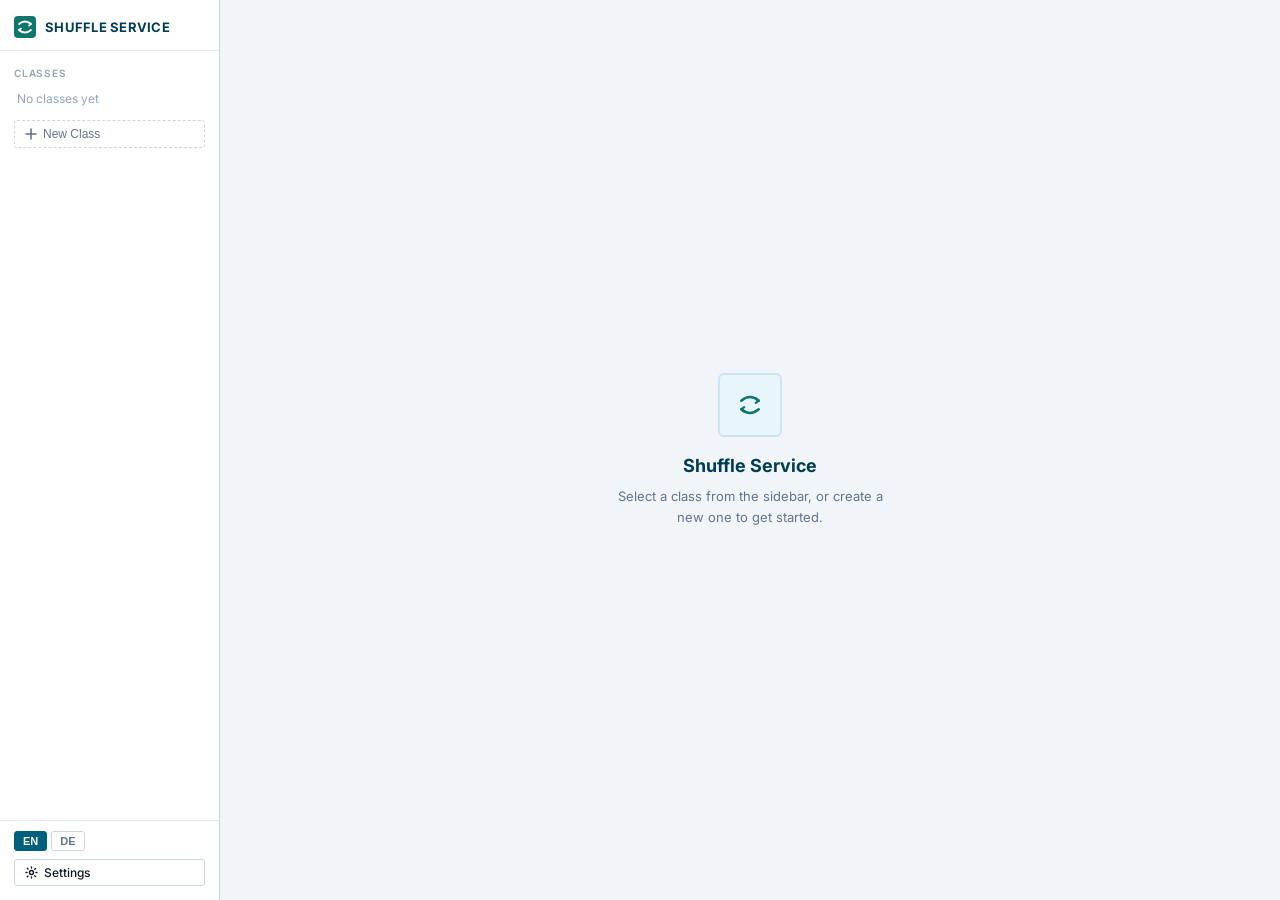
<file: templates/index.html>
<!DOCTYPE html>
<html lang="en">
<head>
  <meta charset="UTF-8" />
  <meta name="viewport" content="width=device-width, initial-scale=1.0" />
  <title>Shuffle Service</title>
  <link rel="stylesheet" href="/static/css/app.css" />
  <link rel="preconnect" href="https://fonts.googleapis.com" />
  <link rel="preconnect" href="https://fonts.gstatic.com" crossorigin />
  <link href="https://fonts.googleapis.com/css2?family=Inter:wght@400;500;600;700&display=swap" rel="stylesheet" />
</head>
<body>

<!-- ══════════════════════════════════════════════ SIDEBAR -->
<nav class="sidebar">
  <div class="sidebar-header">
    <div class="sidebar-brand">
      <svg width="22" height="22" viewBox="0 0 22 22" fill="none">
        <rect width="22" height="22" rx="4" fill="#0f766e"/>
        <path d="M5 8 C5 8 8 5.5 11 5.5 C14 5.5 17 8 17 8" stroke="white" stroke-width="1.8" stroke-linecap="round" fill="none"/>
        <path d="M15 6.5 L17 8 L15 9.5" stroke="white" stroke-width="1.6" stroke-linecap="round" stroke-linejoin="round"/>
        <path d="M17 14 C17 14 14 16.5 11 16.5 C8 16.5 5 14 5 14" stroke="white" stroke-width="1.8" stroke-linecap="round" fill="none"/>
        <path d="M7 15.5 L5 14 L7 12.5" stroke="white" stroke-width="1.6" stroke-linecap="round" stroke-linejoin="round"/>
      </svg>
      <span data-i18n="app_name">Shuffle Service</span>
    </div>
  </div>

  <div class="sidebar-section">
    <div class="sidebar-section-label" data-i18n="nav_classes">Classes</div>
    <ul class="class-list" id="class-list"></ul>
    <button class="btn-new-class" id="btn-new-class">
      <svg width="12" height="12" viewBox="0 0 12 12" fill="none"><path d="M6 1v10M1 6h10" stroke="currentColor" stroke-width="1.6" stroke-linecap="round"/></svg>
      <span data-i18n="nav_new_class">New Class</span>
    </button>
  </div>

  <div class="sidebar-bottom">
    <div class="lang-row">
      <button class="lang-btn" data-lang="en">EN</button>
      <button class="lang-btn" data-lang="de">DE</button>
    </div>
    <button class="btn btn-ghost btn-sm" id="btn-nav-settings" style="width:100%;justify-content:flex-start;">
      <svg width="13" height="13" viewBox="0 0 13 13" fill="none"><circle cx="6.5" cy="6.5" r="2" stroke="currentColor" stroke-width="1.4"/><path d="M6.5 1v1M6.5 11v1M1 6.5h1M11 6.5h1M2.3 2.3l.7.7M9.7 9.7l.7.7M2.3 10.7l.7-.7M9.7 3.3l.7-.7" stroke="currentColor" stroke-width="1.4" stroke-linecap="round"/></svg>
      <span data-i18n="nav_settings">Settings</span>
    </button>
  </div>
</nav>

<!-- ══════════════════════════════════════════════ MAIN -->
<main class="main">

  <!-- ── DASHBOARD ── -->
  <div class="view" id="view-dashboard">
    <div class="dashboard">
      <div class="dashboard-icon">
        <svg width="32" height="32" viewBox="0 0 22 22" fill="none">
          <path d="M5 8 C5 8 8 5.5 11 5.5 C14 5.5 17 8 17 8" stroke="#0f766e" stroke-width="1.8" stroke-linecap="round" fill="none"/>
          <path d="M15 6.5 L17 8 L15 9.5" stroke="#0f766e" stroke-width="1.6" stroke-linecap="round" stroke-linejoin="round"/>
          <path d="M17 14 C17 14 14 16.5 11 16.5 C8 16.5 5 14 5 14" stroke="#0f766e" stroke-width="1.8" stroke-linecap="round" fill="none"/>
          <path d="M7 15.5 L5 14 L7 12.5" stroke="#0f766e" stroke-width="1.6" stroke-linecap="round" stroke-linejoin="round"/>
        </svg>
      </div>
      <h2 data-i18n="dashboard_title">Shuffle Service</h2>
      <p data-i18n="dashboard_sub">Select a class from the sidebar, or create a new one to get started.</p>
    </div>
  </div>

  <!-- ── CLASS VIEW ── -->
  <div class="view" id="view-class">
    <div class="topbar">
      <div style="flex:1;">
        <div class="topbar-title" id="class-title">Class</div>
        <div class="topbar-sub" id="class-subtitle"></div>
      </div>
      <button class="btn btn-ghost btn-sm" id="btn-delete-class" title="Delete class" style="color:var(--danger)">
        <svg width="13" height="13" viewBox="0 0 13 13" fill="none"><path d="M1.5 3h10M4.5 3V2h4v1M2.5 3l1 9h6l1-9" stroke="currentColor" stroke-width="1.4" stroke-linecap="round"/></svg>
      </button>
    </div>

    <div class="tabs" id="class-tabs">
      <button class="tab active" data-tab="seating"  data-i18n="tab_seating">Seating</button>
      <button class="tab"        data-tab="students" data-i18n="tab_students">Students</button>
      <button class="tab"        data-tab="rules"    data-i18n="tab_rules">Rules</button>
      <button class="tab"        data-tab="history"  data-i18n="tab_history">History</button>
      <button class="tab"        data-tab="settings" data-i18n="tab_settings">Settings</button>
    </div>

    <!-- ── SEATING ── -->
    <div class="tab-panel active" id="panel-seating">
      <div class="content">
        <div class="toolbar">
          <div class="toolbar-left">
            <select class="select select-sm" id="select-mode">
              <option value="weighted" data-i18n="mode_weighted">Weighted</option>
              <option value="random"   data-i18n="mode_random">Random</option>
            </select>
            <label style="display:flex;align-items:center;gap:5px;font-size:12px;color:var(--text-sub);cursor:pointer;">
              <input type="checkbox" id="chk-pos-weights" checked /> Seat weights
            </label>
            <label style="display:flex;align-items:center;gap:5px;font-size:12px;color:var(--text-sub);cursor:pointer;">
              <input type="checkbox" id="chk-pair-weights" checked /> Pair weights
            </label>
          </div>
          <div class="toolbar-right">
            <button class="btn btn-ghost btn-sm" id="btn-present">
              <svg width="13" height="13" viewBox="0 0 13 13" fill="none"><rect x="1" y="2" width="11" height="8" rx="1" stroke="currentColor" stroke-width="1.4"/><path d="M6.5 10v2M4.5 12h4" stroke="currentColor" stroke-width="1.4" stroke-linecap="round"/></svg>
              <span data-i18n="btn_present">Present</span>
            </button>
            <button class="btn btn-ghost btn-sm" id="btn-export-session">
              <svg width="13" height="13" viewBox="0 0 13 13" fill="none"><path d="M1.5 9.5v2h10v-2M6.5 1.5v7M4 6.5l2.5 2.5 2.5-2.5" stroke="currentColor" stroke-width="1.4" stroke-linecap="round" stroke-linejoin="round"/></svg>
              <span data-i18n="btn_export">Export</span>
            </button>
            <button class="btn btn-primary" id="btn-generate">
              <svg width="13" height="13" viewBox="0 0 14 14" fill="none"><path d="M2 7a5 5 0 0 1 5-5 5 5 0 0 1 3.5 1.5L12 1" stroke="white" stroke-width="1.6" stroke-linecap="round"/><path d="M12 5V1H8" stroke="white" stroke-width="1.6" stroke-linecap="round" stroke-linejoin="round"/><path d="M12 7a5 5 0 0 1-5 5 5 5 0 0 1-3.5-1.5L2 13" stroke="white" stroke-width="1.6" stroke-linecap="round"/><path d="M2 9v4h4" stroke="white" stroke-width="1.6" stroke-linecap="round" stroke-linejoin="round"/></svg>
              <span data-i18n="btn_generate">Generate</span>
            </button>
          </div>
        </div>

        <div class="warnings-bar hidden" id="warnings-bar">
          <svg width="13" height="13" viewBox="0 0 13 13" fill="none"><path d="M6.5 1L1 12h11L6.5 1z" stroke="currentColor" stroke-width="1.4" stroke-linejoin="round"/><path d="M6.5 5v3M6.5 9.5v.5" stroke="currentColor" stroke-width="1.4" stroke-linecap="round"/></svg>
          <ul id="warnings-list"></ul>
        </div>

        <div class="seating-layout">
          <div class="grid-wrap">
            <div id="classroom-grid">
              <div class="placeholder-msg" style="padding:60px 20px;">
                Hit <strong>Generate</strong> to create the first seating plan.
              </div>
            </div>
          </div>
          <div class="unassigned-panel">
            <h4 data-i18n="unassigned">Unassigned</h4>
            <div class="unassigned-list" id="unassigned-list"></div>
            <div class="drag-hint" data-i18n="drag_hint">Drag students to seats</div>
          </div>
        </div>
      </div>
    </div>

    <!-- ── STUDENTS ── -->
    <div class="tab-panel" id="panel-students">
      <div class="content">
        <div class="toolbar">
          <div class="toolbar-left">
            <button class="btn btn-primary btn-sm" id="btn-add-student">
              <svg width="12" height="12" viewBox="0 0 12 12" fill="none"><path d="M6 1v10M1 6h10" stroke="white" stroke-width="1.6" stroke-linecap="round"/></svg>
              <span data-i18n="btn_add_student">Add Student</span>
            </button>
            <button class="btn btn-ghost btn-sm" id="btn-import-csv">
              <svg width="12" height="12" viewBox="0 0 12 12" fill="none"><path d="M1 9.5v1.5h10V9.5M6 1v7M3.5 6L6 8.5 8.5 6" stroke="currentColor" stroke-width="1.4" stroke-linecap="round" stroke-linejoin="round"/></svg>
              <span data-i18n="btn_import_csv">Import CSV</span>
            </button>
            <button class="btn btn-ghost btn-sm" id="btn-download-sample" title="Download sample CSV">
              Sample CSV
            </button>
          </div>
        </div>
        <table class="data-table">
          <thead>
            <tr>
              <th data-i18n="field_name">Name</th>
              <th data-i18n="field_gender">Gender</th>
              <th data-i18n="field_notes">Notes</th>
              <th>Active</th>
              <th></th>
            </tr>
          </thead>
          <tbody id="student-tbody"></tbody>
        </table>
        <input type="file" id="csv-file-input" accept=".csv" class="hidden" />
      </div>
    </div>

    <!-- ── RULES ── -->
    <div class="tab-panel" id="panel-rules">
      <div class="content">
        <div id="rules-container"></div>
      </div>
    </div>

    <!-- ── HISTORY ── -->
    <div class="tab-panel" id="panel-history">
      <div class="content">
        <div id="history-container"></div>
      </div>
    </div>

    <!-- ── CLASS SETTINGS ── -->
    <div class="tab-panel" id="panel-settings">
      <div class="content">
        <div class="settings-card">
          <h3>Class Configuration</h3>
          <form id="class-settings-form">
            <div class="form-row-inline">
              <div class="form-row">
                <label class="form-label" data-i18n="field_name">Name</label>
                <input class="input" type="text" id="cs-name" maxlength="100" required />
              </div>
              <div class="form-row">
                <label class="form-label" data-i18n="field_description">Description</label>
                <input class="input" type="text" id="cs-description" maxlength="200" />
              </div>
            </div>
            <div class="form-row-inline" style="max-width:260px;">
              <div class="form-row">
                <label class="form-label" data-i18n="field_rows">Rows</label>
                <input class="input input-sm" type="number" id="cs-rows" min="1" max="20" />
              </div>
              <div class="form-row">
                <label class="form-label" data-i18n="field_cols">Tables / Row</label>
                <input class="input input-sm" type="number" id="cs-cols" min="1" max="12" />
              </div>
            </div>
            <div class="form-actions">
              <button class="btn btn-primary btn-sm" type="submit" data-i18n="btn_save">Save</button>
              <button class="btn btn-ghost btn-sm" type="button" id="btn-reset-layout" data-i18n="btn_reset_layout">Reset Layout</button>
            </div>
          </form>
        </div>

        <div class="settings-card">
          <h3>Classroom Editor</h3>
          <p class="text-sub" style="font-size:12px;margin-bottom:12px;">Click any seat to toggle it active / blocked.</p>
          <div id="editor-grid"></div>
        </div>
      </div>
    </div>
  </div>

  <!-- ── APP SETTINGS ── -->
  <div class="view" id="view-app-settings">
    <div class="topbar">
      <div class="topbar-title" data-i18n="nav_settings">Settings</div>
    </div>
    <div class="content">

      <div class="privacy-card">
        <h3 data-i18n="privacy_title">Privacy &amp; Data</h3>
        <p data-i18n="privacy_body">All class data — students, configurations, and session history — is stored exclusively in your browser's local storage. No personal data is sent to or retained by the server.</p>
        <p data-i18n="privacy_body2">The server only receives data temporarily during Generate and Export operations (to run the seating algorithm or create a PDF). It does not log, store, or share this data.</p>
        <div style="margin-top:14px;">
          <button class="btn btn-sm" id="btn-wipe-data" style="background:var(--danger);color:#fff;border-color:var(--danger);" data-i18n="btn_wipe_data">Wipe All Data</button>
        </div>
      </div>

      <div class="settings-card">
        <h3 data-i18n="settings_lang">Language</h3>
        <div class="lang-row">
          <button class="lang-btn" data-lang="en">EN — English</button>
          <button class="lang-btn" data-lang="de">DE — Deutsch</button>
        </div>
      </div>

      <div class="settings-card">
        <h3 data-i18n="settings_about">About</h3>
        <p style="font-size:12px;color:var(--text-sub);line-height:1.8;">
          <span data-i18n="about_version">Version 4.0.0</span><br/>
          <span data-i18n="about_license">AGPL-3.0 / Commercial · © 2026</span><br/>
          Built by <a href="https://whois.billek.dev" style="color:var(--teal);">us</a>
        </p>
        <p style="font-size:11px;color:var(--text-xsub);margin-top:8px;line-height:1.6;">
          Free to use and fork under <strong>AGPL-3.0</strong> — forks must remain open source.<br/>
          A <a href="https://contact.billek.dev" style="color:var(--teal);">commercial license</a> is available for closed-source or proprietary use.
        </p>
      </div>

    </div>
  </div>

</main>

<!-- ══════════════════════════════════════════════ MODALS -->

<!-- New Class -->
<div class="modal-overlay hidden" id="modal-class">
  <div class="modal">
    <div class="modal-header">
      <h3 id="modal-class-title">New Class</h3>
      <button class="modal-close" data-dismiss="modal-class">✕</button>
    </div>
    <div class="modal-body">
      <form id="class-form">
        <div class="form-row">
          <label class="form-label" data-i18n="field_name">Name</label>
          <input class="input" type="text" id="cf-name" maxlength="100" required data-i18n-placeholder="field_name" />
        </div>
        <div class="form-row">
          <label class="form-label" data-i18n="field_description">Description</label>
          <input class="input" type="text" id="cf-description" maxlength="200" />
        </div>
        <div class="form-row-inline">
          <div class="form-row">
            <label class="form-label" data-i18n="field_rows">Rows</label>
            <input class="input input-sm" type="number" id="cf-rows" min="1" max="20" value="5" />
          </div>
          <div class="form-row">
            <label class="form-label" data-i18n="field_cols">Tables / Row</label>
            <input class="input input-sm" type="number" id="cf-cols" min="1" max="12" value="4" />
          </div>
        </div>
        <div class="form-actions">
          <button class="btn btn-primary" type="submit" data-i18n="btn_save">Save</button>
          <button class="btn btn-ghost" type="button" data-dismiss="modal-class" data-i18n="btn_cancel">Cancel</button>
        </div>
      </form>
    </div>
  </div>
</div>

<!-- Add / Edit Student -->
<div class="modal-overlay hidden" id="modal-student">
  <div class="modal">
    <div class="modal-header">
      <h3 id="modal-student-title" data-i18n="btn_add_student">Add Student</h3>
      <button class="modal-close" data-dismiss="modal-student">✕</button>
    </div>
    <div class="modal-body">
      <form id="student-form">
        <input type="hidden" id="sf-id" />
        <div class="form-row">
          <label class="form-label" data-i18n="field_name">Name</label>
          <input class="input" type="text" id="sf-name" maxlength="100" required />
        </div>
        <div class="form-row">
          <label class="form-label" data-i18n="field_gender">Gender</label>
          <select class="select" id="sf-gender">
            <option value="M" data-i18n="gender_m">Male</option>
            <option value="F" data-i18n="gender_f">Female</option>
            <option value="X" data-i18n="gender_x" selected>Other / Unknown</option>
          </select>
        </div>
        <div class="form-row">
          <label class="form-label" data-i18n="field_notes">Notes</label>
          <input class="input" type="text" id="sf-notes" maxlength="200" />
        </div>
        <div class="form-actions">
          <button class="btn btn-primary" type="submit" data-i18n="btn_save">Save</button>
          <button class="btn btn-ghost" type="button" data-dismiss="modal-student" data-i18n="btn_cancel">Cancel</button>
        </div>
      </form>
    </div>
  </div>
</div>

<!-- Export -->
<div class="modal-overlay hidden" id="modal-export">
  <div class="modal modal-sm">
    <div class="modal-header">
      <h3 data-i18n="btn_export">Export</h3>
      <button class="modal-close" data-dismiss="modal-export">✕</button>
    </div>
    <div class="modal-body">
      <p style="font-size:12px;color:var(--text-sub);margin-bottom:14px;">
        Scope: <strong id="export-scope-label"></strong>
      </p>
      <div style="display:flex;flex-direction:column;gap:8px;">
        <button class="btn btn-ghost export-fmt-btn" data-fmt="pdf">
          <svg width="13" height="13" viewBox="0 0 13 13" fill="none"><path d="M2 1h7l3 3v9H2V1z" stroke="currentColor" stroke-width="1.3" stroke-linejoin="round"/><path d="M9 1v3h3" stroke="currentColor" stroke-width="1.3" stroke-linecap="round"/></svg>
          PDF (print-ready layout)
        </button>
        <button class="btn btn-ghost export-fmt-btn" data-fmt="xlsx">
          <svg width="13" height="13" viewBox="0 0 13 13" fill="none"><path d="M2 1h7l3 3v9H2V1z" stroke="currentColor" stroke-width="1.3" stroke-linejoin="round"/><path d="M9 1v3h3" stroke="currentColor" stroke-width="1.3" stroke-linecap="round"/></svg>
          XLSX (Excel spreadsheet)
        </button>
        <button class="btn btn-ghost export-fmt-btn" data-fmt="csv">
          <svg width="13" height="13" viewBox="0 0 13 13" fill="none"><path d="M2 1h7l3 3v9H2V1z" stroke="currentColor" stroke-width="1.3" stroke-linejoin="round"/><path d="M9 1v3h3" stroke="currentColor" stroke-width="1.3" stroke-linecap="round"/></svg>
          CSV (plain text)
        </button>
      </div>
    </div>
  </div>
</div>

<!-- Confirm -->
<div class="modal-overlay hidden" id="modal-confirm">
  <div class="modal modal-sm">
    <div class="modal-header">
      <h3>Confirm</h3>
      <button class="modal-close" data-dismiss="modal-confirm">✕</button>
    </div>
    <div class="modal-body">
      <p id="confirm-message" style="font-size:13px;margin-bottom:16px;line-height:1.6;"></p>
      <div class="form-actions">
        <button class="btn btn-danger" id="btn-confirm-ok" data-i18n="btn_delete">Delete</button>
        <button class="btn btn-ghost" data-dismiss="modal-confirm" data-i18n="btn_cancel">Cancel</button>
      </div>
    </div>
  </div>
</div>

<div class="toast-container" id="toast-container"></div>

<script src="/static/js/i18n.js"></script>
<script src="/static/js/store.js"></script>
<script src="/static/js/grid.js"></script>
<script src="/static/js/app.js"></script>
</body>
</html>
</file>
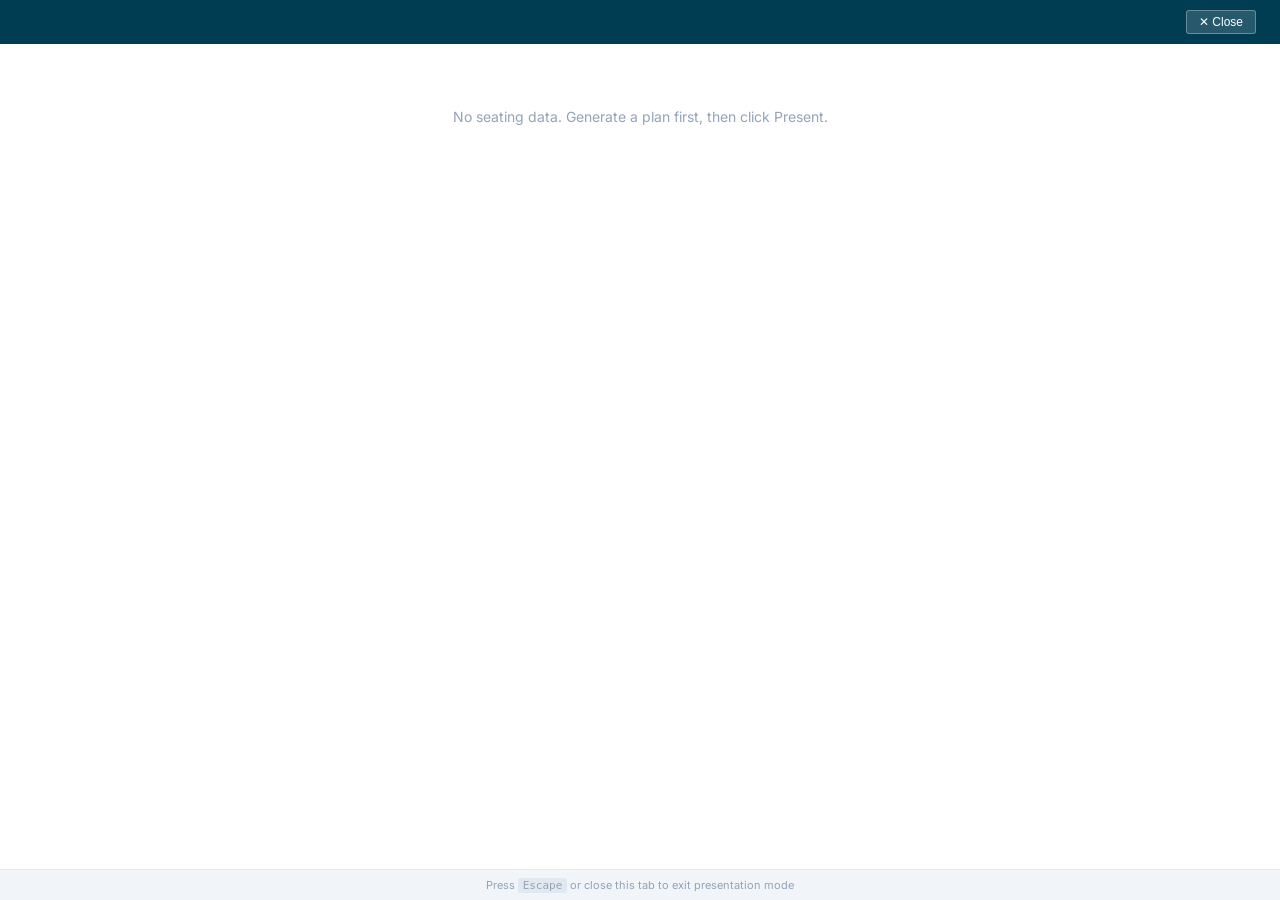
<file: templates/present.html>
<!DOCTYPE html>
<html lang="en">
<head>
  <meta charset="UTF-8" />
  <meta name="viewport" content="width=device-width, initial-scale=1.0" />
  <title>Shuffle Service — Present</title>
  <link rel="stylesheet" href="/static/css/app.css" />
  <link rel="preconnect" href="https://fonts.googleapis.com" />
  <link href="https://fonts.googleapis.com/css2?family=Inter:wght@400;500;600;700&display=swap" rel="stylesheet" />
  <style>
    body {
      background: #ffffff;
      display: flex;
      flex-direction: column;
      height: 100vh;
      overflow: hidden;
    }
    .present-header {
      background: var(--teal-dark);
      color: white;
      padding: 10px 24px;
      display: flex;
      align-items: center;
      justify-content: space-between;
      font-size: 15px;
      font-weight: 700;
      flex-shrink: 0;
    }
    .present-header .class-name { font-size: 18px; }
    .present-header .session-info { font-size: 13px; opacity: 0.8; }
    .present-body {
      flex: 1;
      overflow: auto;
      padding: 24px 32px;
      display: flex;
      align-items: flex-start;
      justify-content: center;
    }
    .present-body .classroom-grid {
      transform-origin: top center;
    }
    .present-body .teacher-bar {
      font-size: 14px;
      padding: 10px;
    }
    .present-body .grid-row { gap: 18px; margin-bottom: 14px; }
    .present-body .grid-seat { width: 120px; min-height: 68px; }
    .present-body .chip-name { font-size: 15px; font-weight: 600; }
    .present-body .chip-gender { font-size: 10px; }
    .present-footer {
      padding: 8px 24px;
      background: var(--bg);
      border-top: 1px solid var(--border);
      font-size: 11px;
      color: var(--text-xsub);
      text-align: center;
      flex-shrink: 0;
    }
    #btn-close-present {
      background: rgba(255,255,255,0.15);
      border: 1px solid rgba(255,255,255,0.3);
      color: white;
      padding: 4px 12px;
      border-radius: 3px;
      font-size: 12px;
      cursor: pointer;
    }
    #btn-close-present:hover { background: rgba(255,255,255,0.25); }
  </style>
</head>
<body>

<div class="present-header">
  <div>
    <div class="class-name" id="present-class-name"></div>
    <div class="session-info" id="present-session-info"></div>
  </div>
  <button id="btn-close-present" onclick="window.close()">✕ Close</button>
</div>

<div class="present-body">
  <div id="present-grid"></div>
</div>

<div class="present-footer">
  Press <kbd style="background:#e2e8f0;padding:1px 5px;border-radius:2px;font-family:monospace;">Escape</kbd> or close this tab to exit presentation mode
</div>

<script src="/static/js/i18n.js"></script>
<script src="/static/js/grid.js"></script>
<script>
  I18n.init();
  const raw = localStorage.getItem('ps_present');
  if (raw) {
    const data = JSON.parse(raw);
    document.getElementById('present-class-name').textContent = data.class_name || '';
    const d = new Date();
    document.getElementById('present-session-info').textContent = d.toLocaleDateString() + '  ' + d.toLocaleTimeString([], { hour: '2-digit', minute: '2-digit' });
    const studentsById = Object.fromEntries((data.students || []).map(s => [s.id, s]));
    Grid.renderPresent({
      seats: data.seats || [],
      students: studentsById,
      assignment: data.assignment || {},
      soloSet: new Set(data.solo_students || []),
      container: document.getElementById('present-grid'),
    });
  } else {
    document.getElementById('present-grid').innerHTML = '<p style="color:#94a3b8;padding:40px;">No seating data. Generate a plan first, then click Present.</p>';
  }

  document.addEventListener('keydown', e => { if (e.key === 'Escape') window.close(); });
</script>
</body>
</html>
</file>
<file: static/css/app.css>
/* ─── Reset & Variables ──────────────────────────────────────────── */
*, *::before, *::after { box-sizing: border-box; margin: 0; padding: 0; }

:root {
  --teal:        #005f7b;
  --teal-dark:   #003d52;
  --teal-mid:    #0077a0;
  --teal-light:  #cce6f0;
  --teal-xlight: #e8f5fb;
  --bg:          #f1f5f9;
  --surface:     #ffffff;
  --border:      #e2e8f0;
  --border-med:  #cbd5e1;
  --border-str:  #94a3b8;
  --text:        #0f172a;
  --text-sub:    #64748b;
  --text-xsub:   #94a3b8;
  --danger:      #dc2626;
  --danger-bg:   #fef2f2;
  --warning:     #d97706;
  --warning-bg:  #fffbeb;
  --success:     #059669;
  --radius:      3px;
  --radius-md:   6px;
  --font:        'Inter', system-ui, -apple-system, sans-serif;
  --font-mono:   'JetBrains Mono', 'Cascadia Code', 'Courier New', monospace;
  --sidebar-w:   220px;
  --topbar-h:    52px;
}

html { font-size: 14px; }
body { font-family: var(--font); color: var(--text); background: var(--bg); height: 100vh; overflow: hidden; display: flex; }

/* ─── Layout ─────────────────────────────────────────────────────── */
.sidebar {
  width: var(--sidebar-w);
  min-width: var(--sidebar-w);
  height: 100vh;
  background: var(--surface);
  border-right: 1px solid var(--border-med);
  display: flex;
  flex-direction: column;
  overflow: hidden;
}

.main { flex: 1; height: 100vh; display: flex; flex-direction: column; overflow: hidden; }

/* ─── Sidebar ─────────────────────────────────────────────────────── */
.sidebar-header {
  padding: 16px 14px 12px;
  border-bottom: 1px solid var(--border);
}
.sidebar-brand {
  display: flex; align-items: center; gap: 9px;
  font-size: 13px; font-weight: 700; color: var(--teal-dark); letter-spacing: 0.02em; text-transform: uppercase;
}
.sidebar-brand svg { flex-shrink: 0; }

.sidebar-section { flex: 1; overflow-y: auto; padding: 10px 0; }
.sidebar-section-label {
  padding: 6px 14px 4px;
  font-size: 10px; font-weight: 600; color: var(--text-xsub); text-transform: uppercase; letter-spacing: 0.08em;
}

.class-list { list-style: none; }
.class-list li {
  display: flex; align-items: center;
  padding: 7px 14px; cursor: pointer; font-size: 13px; color: var(--text-sub);
  border-left: 3px solid transparent; transition: background 0.1s, color 0.1s;
}
.class-list li:hover { background: var(--bg); color: var(--text); }
.class-list li.active { background: var(--teal-xlight); color: var(--teal-dark); border-left-color: var(--teal); font-weight: 600; }
.class-list li .class-name { flex: 1; white-space: nowrap; overflow: hidden; text-overflow: ellipsis; }

.sidebar-bottom {
  padding: 10px 14px 14px;
  border-top: 1px solid var(--border);
  display: flex; flex-direction: column; gap: 4px;
}
.lang-row { display: flex; gap: 4px; margin-bottom: 4px; }
.lang-btn {
  padding: 3px 8px; font-size: 11px; font-weight: 600; color: var(--text-sub);
  background: none; border: 1px solid var(--border-med); border-radius: var(--radius);
  cursor: pointer; transition: all 0.1s;
}
.lang-btn:hover { border-color: var(--teal); color: var(--teal); }
.lang-btn.active { background: var(--teal); color: white; border-color: var(--teal); }

/* ─── Buttons ─────────────────────────────────────────────────────── */
.btn {
  display: inline-flex; align-items: center; gap: 6px;
  padding: 7px 14px; font-size: 13px; font-weight: 500; font-family: var(--font);
  border-radius: var(--radius); border: 1px solid transparent;
  cursor: pointer; transition: all 0.12s; white-space: nowrap;
}
.btn:disabled { opacity: 0.45; cursor: not-allowed; }
.btn-primary   { background: var(--teal);    color: white;         border-color: var(--teal);     }
.btn-primary:hover:not(:disabled) { background: var(--teal-mid); border-color: var(--teal-mid); }
.btn-ghost     { background: white;           color: var(--text);   border-color: var(--border-med); }
.btn-ghost:hover:not(:disabled) { border-color: var(--teal); color: var(--teal); }
.btn-danger    { background: var(--danger);   color: white;         border-color: var(--danger);   }
.btn-danger:hover:not(:disabled) { background: #b91c1c; }
.btn-sm        { padding: 5px 10px; font-size: 12px; }
.btn-icon      { padding: 6px; }
.btn-new-class {
  margin: 6px 14px 0; width: calc(100% - 28px);
  background: none; border: 1px dashed var(--border-med); color: var(--text-sub);
  font-size: 12px; font-weight: 500; padding: 6px 10px;
  border-radius: var(--radius); cursor: pointer; display: flex; align-items: center; gap: 6px;
  transition: all 0.12s;
}
.btn-new-class:hover { border-color: var(--teal); color: var(--teal); }

/* ─── Topbar ─────────────────────────────────────────────────────── */
.topbar {
  height: var(--topbar-h); min-height: var(--topbar-h);
  background: var(--surface); border-bottom: 1px solid var(--border-med);
  display: flex; align-items: center; padding: 0 20px; gap: 12px;
}
.topbar-title { font-size: 15px; font-weight: 700; flex: 1; }
.topbar-sub { font-size: 12px; color: var(--text-sub); }

/* ─── Tabs ───────────────────────────────────────────────────────── */
.tabs {
  background: var(--surface); border-bottom: 1px solid var(--border-med);
  display: flex; padding: 0 20px; gap: 0;
}
.tab {
  padding: 10px 16px; font-size: 13px; font-weight: 500; color: var(--text-sub);
  background: none; border: none; border-bottom: 2px solid transparent;
  cursor: pointer; transition: all 0.12s; margin-bottom: -1px;
}
.tab:hover { color: var(--text); }
.tab.active { color: var(--teal); border-bottom-color: var(--teal); font-weight: 600; }

/* ─── Content ────────────────────────────────────────────────────── */
.content { flex: 1; overflow-y: auto; padding: 20px; }
.tab-panel { display: none; }
.tab-panel.active { display: flex; flex-direction: column; flex: 1; min-height: 0; overflow: hidden; }
.view { display: none; flex-direction: column; height: 100%; overflow: hidden; }
.view.active { display: flex; }

/* ─── Dashboard ──────────────────────────────────────────────────── */
.dashboard {
  flex: 1; display: flex; align-items: center; justify-content: center;
  flex-direction: column; gap: 10px; text-align: center;
}
.dashboard-icon {
  width: 64px; height: 64px; background: var(--teal-xlight);
  border: 2px solid var(--teal-light); border-radius: var(--radius-md);
  display: flex; align-items: center; justify-content: center; margin-bottom: 8px;
}
.dashboard h2 { font-size: 18px; font-weight: 700; color: var(--teal-dark); }
.dashboard p { font-size: 13px; color: var(--text-sub); max-width: 280px; line-height: 1.6; }

/* ─── Toolbar ────────────────────────────────────────────────────── */
.toolbar {
  display: flex; align-items: center; gap: 8px; margin-bottom: 16px; flex-wrap: wrap;
}
.toolbar-left  { display: flex; align-items: center; gap: 8px; flex: 1; flex-wrap: wrap; }
.toolbar-right { display: flex; align-items: center; gap: 8px; }

/* ─── Warnings ───────────────────────────────────────────────────── */
.warnings-bar {
  background: var(--warning-bg); border: 1px solid #fcd34d;
  border-radius: var(--radius); padding: 8px 12px; margin-bottom: 12px;
  font-size: 12px; color: var(--warning); display: flex; align-items: flex-start; gap: 8px;
}
.warnings-bar ul { list-style: none; padding: 0; }
.warnings-bar li::before { content: "⚠ "; }

/* ─── Seating layout ─────────────────────────────────────────────── */
.seating-layout { display: flex; gap: 16px; align-items: flex-start; overflow: hidden; }
.grid-wrap { flex: 1; overflow: auto; }
.unassigned-panel {
  width: 160px; min-width: 160px;
  background: var(--surface); border: 1px solid var(--border-med);
  border-radius: var(--radius-md); padding: 12px;
}
.unassigned-panel h4 { font-size: 11px; font-weight: 600; color: var(--text-sub); text-transform: uppercase; letter-spacing: 0.06em; margin-bottom: 8px; }
.unassigned-list { display: flex; flex-direction: column; gap: 4px; min-height: 40px; }
.drag-hint { font-size: 11px; color: var(--text-xsub); margin-top: 8px; text-align: center; }

/* ─── Classroom grid ─────────────────────────────────────────────── */
.classroom-grid { display: inline-block; border-collapse: collapse; }
.teacher-bar {
  background: var(--teal); color: white;
  font-size: 11px; font-weight: 700; letter-spacing: 0.12em; text-transform: uppercase;
  text-align: center; padding: 6px 24px; border-radius: var(--radius) var(--radius) 0 0;
  margin-bottom: 8px;
}
.grid-row { display: flex; gap: 12px; margin-bottom: 10px; }
.grid-table {
  display: flex; gap: 0; border: 1px solid var(--border-med);
  border-radius: var(--radius); overflow: hidden;
}
.grid-seat {
  width: 88px; min-height: 52px; padding: 6px 8px;
  background: var(--surface); border-right: 1px solid var(--border);
  display: flex; flex-direction: column; justify-content: center; align-items: center;
  font-size: 12px; position: relative; transition: background 0.1s;
  cursor: default;
}
.grid-seat:last-child { border-right: none; }
.grid-seat.empty { background: var(--bg); }
.grid-seat.blocked {
  background: repeating-linear-gradient(45deg, #f1f5f9 0px, #f1f5f9 4px, #e2e8f0 4px, #e2e8f0 8px);
  cursor: not-allowed;
}
.grid-seat.drag-over { background: var(--teal-xlight); outline: 2px solid var(--teal); }
.grid-seat.solo-indicator { outline: 1px dashed var(--text-xsub); }

.seat-label { font-family: var(--font-mono); font-size: 9px; color: var(--text-xsub); position: absolute; top: 3px; left: 4px; }
.student-chip {
  display: flex; flex-direction: column; align-items: center; gap: 2px;
  width: 100%; cursor: grab;
}
.student-chip:active { cursor: grabbing; }
.student-chip.dragging { opacity: 0.35; }
.chip-name { font-size: 12px; font-weight: 500; text-align: center; line-height: 1.3; word-break: break-word; }
.chip-gender {
  font-size: 9px; font-weight: 700; padding: 1px 5px; border-radius: 10px;
  letter-spacing: 0.04em; text-transform: uppercase;
}
.chip-gender-M  { background: #dbeafe; color: #1d4ed8; }
.chip-gender-F  { background: #fce7f3; color: #be185d; }
.chip-gender-X  { background: var(--border); color: var(--text-sub); }

/* Grid — edit mode */
.grid-seat.edit-active { cursor: pointer; }
.grid-seat.edit-active:hover { background: var(--teal-xlight); }
.seat-state-badge {
  font-size: 10px; font-weight: 700; color: var(--text-sub);
  font-family: var(--font-mono);
}
.grid-seat.blocked .seat-state-badge { color: var(--text-xsub); }

/* Unassigned chips */
.unassigned-chip {
  background: var(--surface); border: 1px solid var(--border-med);
  border-radius: var(--radius); padding: 5px 8px; font-size: 12px;
  cursor: grab; display: flex; align-items: center; gap: 6px; user-select: none;
}
.unassigned-chip:active { cursor: grabbing; }
.unassigned-chip.dragging { opacity: 0.35; }

/* ─── Table ──────────────────────────────────────────────────────── */
.data-table { width: 100%; border-collapse: collapse; font-size: 13px; }
.data-table th {
  text-align: left; padding: 8px 12px; font-size: 11px; font-weight: 600;
  color: var(--text-sub); text-transform: uppercase; letter-spacing: 0.06em;
  border-bottom: 2px solid var(--border-med); background: var(--bg);
}
.data-table td { padding: 9px 12px; border-bottom: 1px solid var(--border); vertical-align: middle; }
.data-table tr:hover td { background: var(--bg); }
.data-table tr.inactive td { opacity: 0.45; }
.data-table .actions { display: flex; gap: 4px; justify-content: flex-end; }

/* ─── Rules panel ────────────────────────────────────────────────── */
.rules-groups { display: flex; flex-direction: column; gap: 20px; max-width: 680px; }
.rule-group {}
.rule-group-label {
  font-size: 10px; font-weight: 700; color: var(--teal); text-transform: uppercase;
  letter-spacing: 0.1em; margin-bottom: 8px; padding-bottom: 4px;
  border-bottom: 2px solid var(--teal-light);
}
.rule-row {
  display: flex; align-items: flex-start; gap: 12px;
  padding: 10px 12px; background: var(--surface); border: 1px solid var(--border);
  border-radius: var(--radius); margin-bottom: 6px;
}
.rule-row + .rule-row { margin-top: 0; }
.rule-toggle { flex-shrink: 0; margin-top: 2px; }
.rule-body { flex: 1; }
.rule-name { font-size: 13px; font-weight: 600; }
.rule-desc { font-size: 11px; color: var(--text-sub); margin-top: 2px; line-height: 1.5; }
.rule-config { margin-top: 8px; display: flex; flex-wrap: wrap; gap: 8px; align-items: center; }
.rule-config.hidden { display: none; }

/* Toggle switch */
.toggle { position: relative; display: inline-block; width: 36px; height: 20px; }
.toggle input { opacity: 0; width: 0; height: 0; }
.toggle-slider {
  position: absolute; inset: 0; background: var(--border-med); border-radius: 20px;
  cursor: pointer; transition: background 0.2s;
}
.toggle-slider::before {
  content: ""; position: absolute; height: 14px; width: 14px;
  left: 3px; bottom: 3px; background: white; border-radius: 50%;
  transition: transform 0.2s;
}
.toggle input:checked + .toggle-slider { background: var(--teal); }
.toggle input:checked + .toggle-slider::before { transform: translateX(16px); }

/* Expert mode toggle */
.expert-toggle-row {
  margin-bottom: 16px; display: inline-flex; align-items: center; gap: 8px;
  font-size: 12px; color: var(--text-sub); user-select: none;
}

/* Rule priority input — hidden until .rules-groups.expert */
.rule-priority-wrap {
  display: none; align-items: center; gap: 5px;
  margin-left: auto; flex-shrink: 0; padding-left: 12px;
}
.rules-groups.expert .rule-priority-wrap { display: flex; }
.rule-priority-label { font-size: 11px; color: var(--text-xsub); white-space: nowrap; }

/* ─── Form elements ──────────────────────────────────────────────── */
.input, .select {
  padding: 6px 10px; font-size: 13px; font-family: var(--font);
  border: 1px solid var(--border-med); border-radius: var(--radius);
  background: white; color: var(--text); width: 100%;
  transition: border-color 0.12s;
}
.input:focus, .select:focus { outline: none; border-color: var(--teal); }
.input-sm, .select-sm { padding: 4px 8px; font-size: 12px; width: auto; }
.input-xs { padding: 3px 6px; font-size: 12px; width: 60px; }
.form-row { margin-bottom: 14px; }
.form-label { display: block; font-size: 12px; font-weight: 600; color: var(--text-sub); margin-bottom: 5px; text-transform: uppercase; letter-spacing: 0.05em; }
.form-actions { display: flex; gap: 8px; margin-top: 18px; }
.form-row-inline { display: flex; gap: 12px; }
.form-row-inline > * { flex: 1; }
.form-hint { font-size: 11px; color: var(--text-xsub); margin-top: 4px; }

/* ─── Modal ──────────────────────────────────────────────────────── */
.modal-overlay {
  position: fixed; inset: 0; background: rgba(15,23,42,0.45);
  display: flex; align-items: center; justify-content: center; z-index: 100;
}
.modal-overlay.hidden { display: none; }
.modal {
  background: var(--surface); border: 1px solid var(--border-med);
  border-radius: var(--radius-md); width: 420px; max-width: 95vw;
  box-shadow: 0 8px 32px rgba(0,0,0,0.12); overflow: hidden;
}
.modal-wide { width: 580px; }
.modal-sm   { width: 320px; }
.modal-header {
  display: flex; align-items: center; padding: 14px 16px;
  border-bottom: 1px solid var(--border); background: var(--bg);
}
.modal-header h3 { flex: 1; font-size: 14px; font-weight: 700; }
.modal-close {
  background: none; border: none; font-size: 16px; color: var(--text-sub);
  cursor: pointer; padding: 0 4px; line-height: 1;
}
.modal-close:hover { color: var(--danger); }
.modal-body { padding: 16px; }

/* ─── History ────────────────────────────────────────────────────── */
.history-list { display: flex; flex-direction: column; gap: 8px; }
.history-item {
  background: var(--surface); border: 1px solid var(--border);
  border-radius: var(--radius); padding: 12px 14px;
  display: flex; align-items: center; gap: 12px;
}
.history-date { font-family: var(--font-mono); font-size: 12px; color: var(--text-sub); min-width: 100px; }
.history-label { flex: 1; font-size: 13px; font-weight: 500; }
.history-meta { font-size: 11px; color: var(--text-xsub); }
.history-actions { display: flex; gap: 4px; }

/* ─── Settings ───────────────────────────────────────────────────── */
.settings-card {
  background: var(--surface); border: 1px solid var(--border-med);
  border-radius: var(--radius-md); padding: 20px; margin-bottom: 16px; max-width: 520px;
}
.settings-card h3 { font-size: 13px; font-weight: 700; margin-bottom: 14px; padding-bottom: 8px; border-bottom: 1px solid var(--border); }

/* Privacy statement */
.privacy-card {
  background: var(--teal-xlight); border: 1px solid var(--teal-light);
  border-radius: var(--radius-md); padding: 16px 20px; margin-bottom: 16px; max-width: 520px;
}
.privacy-card h3 { font-size: 12px; font-weight: 700; color: var(--teal-dark); margin-bottom: 8px; text-transform: uppercase; letter-spacing: 0.06em; }
.privacy-card p  { font-size: 12px; color: var(--teal-dark); line-height: 1.7; }
.privacy-card p + p { margin-top: 8px; }

/* ─── Weight editor ──────────────────────────────────────────────── */
.weights-tabs { display: flex; gap: 0; border-bottom: 1px solid var(--border); margin-bottom: 14px; }
.weights-tab {
  padding: 8px 14px; font-size: 12px; font-weight: 500; color: var(--text-sub);
  background: none; border: none; border-bottom: 2px solid transparent;
  cursor: pointer; transition: all 0.12s; margin-bottom: -1px;
}
.weights-tab.active { color: var(--teal); border-bottom-color: var(--teal); }
.weight-grid { display: grid; gap: 4px; margin-bottom: 12px; }
.weight-cell {
  display: flex; flex-direction: column; align-items: center; gap: 3px;
  background: var(--bg); border: 1px solid var(--border); border-radius: var(--radius);
  padding: 6px 4px; font-size: 10px; color: var(--text-sub);
}
.weight-cell.blocked { opacity: 0.3; }
.weight-cell label { font-family: var(--font-mono); font-size: 9px; }
.weight-cell input[type=range] { width: 60px; accent-color: var(--teal); }
.pair-weight-row {
  display: flex; align-items: center; gap: 10px; padding: 8px 0;
  border-bottom: 1px solid var(--border); font-size: 13px;
}
.pair-weight-row:last-child { border-bottom: none; }
.pair-weight-name { flex: 1; }

/* ─── Toast ──────────────────────────────────────────────────────── */
.toast-container { position: fixed; bottom: 20px; right: 20px; z-index: 200; display: flex; flex-direction: column; gap: 6px; }
.toast {
  background: var(--text); color: white; padding: 10px 16px;
  border-radius: var(--radius-md); font-size: 13px; max-width: 340px;
  animation: slide-in 0.2s ease; box-shadow: 0 4px 12px rgba(0,0,0,0.2);
}
.toast.success { background: var(--success); }
.toast.error   { background: var(--danger);  }
.toast.warning { background: var(--warning); }
@keyframes slide-in { from { transform: translateX(20px); opacity: 0; } to { transform: translateX(0); opacity: 1; } }

/* ─── Misc ───────────────────────────────────────────────────────── */
.hidden    { display: none !important; }
.text-sub  { color: var(--text-sub); }
.text-mono { font-family: var(--font-mono); }
.divider   { border: none; border-top: 1px solid var(--border); margin: 14px 0; }
.badge {
  display: inline-block; padding: 2px 7px; border-radius: 10px;
  font-size: 10px; font-weight: 700; text-transform: uppercase; letter-spacing: 0.04em;
}
.badge-teal  { background: var(--teal-light);  color: var(--teal-dark);  }
.badge-grey  { background: var(--border);       color: var(--text-sub);   }
.placeholder-msg {
  text-align: center; padding: 48px 20px; color: var(--text-xsub); font-size: 13px;
}
.section-header { font-size: 10px; font-weight: 700; color: var(--text-sub); text-transform: uppercase; letter-spacing: 0.07em; margin-bottom: 10px; }

/* ─── Scrollbar ──────────────────────────────────────────────────── */
::-webkit-scrollbar { width: 6px; height: 6px; }
::-webkit-scrollbar-track { background: transparent; }
::-webkit-scrollbar-thumb { background: var(--border-med); border-radius: 3px; }
::-webkit-scrollbar-thumb:hover { background: var(--border-str); }
</file>
